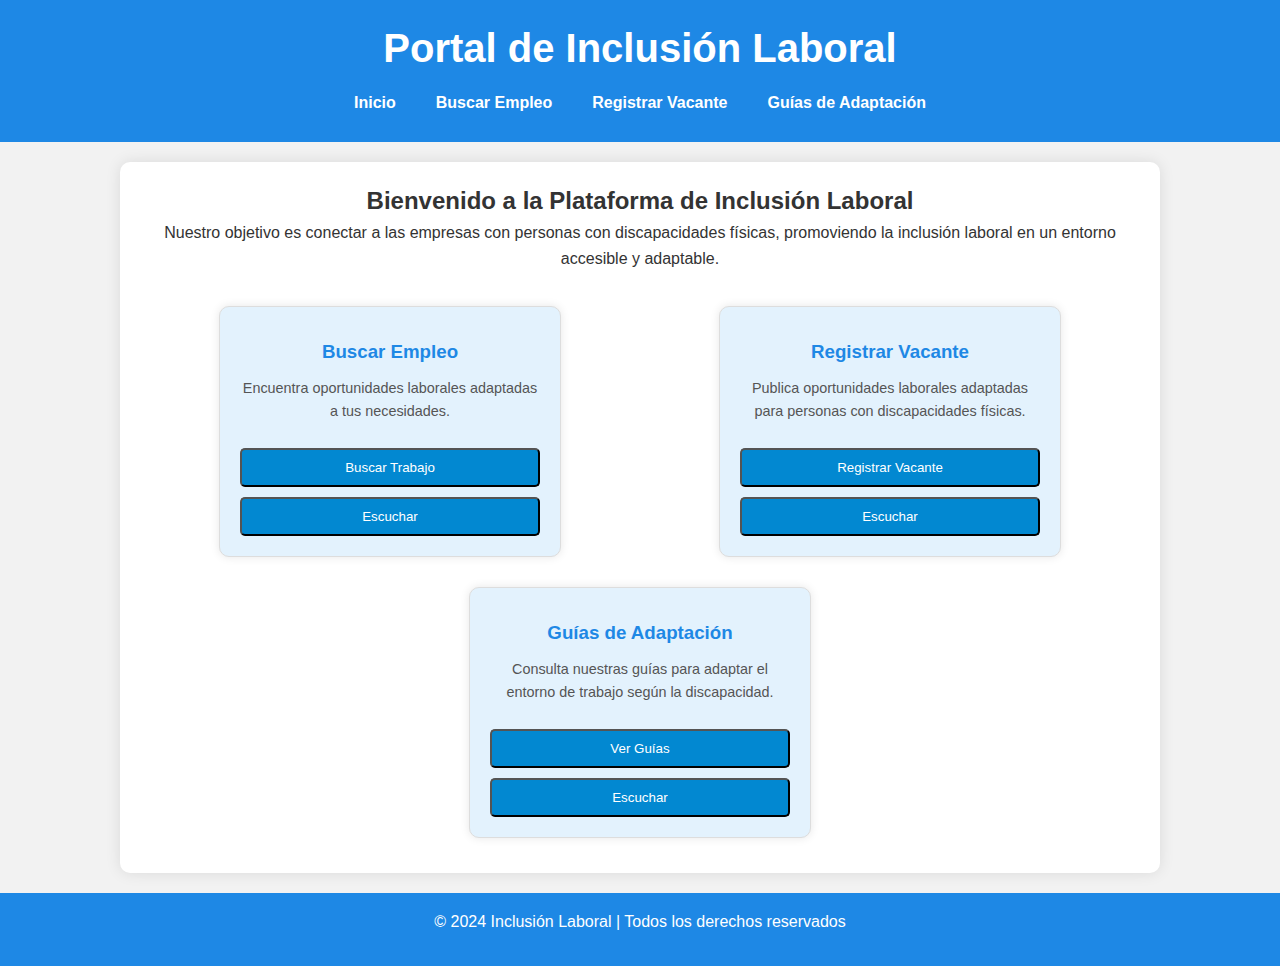
<file: index.html>
<!DOCTYPE html>
<html lang="es">
<head>
  <meta charset="UTF-8">
  <meta name="viewport" content="width=device-width, initial-scale=1.0">
  <title>Portal de Inclusión Laboral</title>
  <link rel="stylesheet" href="styles.css">
  <script src="scripts.js" defer></script>
</head>
<body>
  <!-- Encabezado de la página -->
  <header>
    <h1>Portal de Inclusión Laboral</h1>
    <nav>
      <ul class="navbar">
        <li><a href="#" onclick="showSection('options')">Inicio</a></li>
        <li><a href="#" onclick="showSection('search-jobs')">Buscar Empleo</a></li>
        <li><a href="#" onclick="showSection('post-vacancy')">Registrar Vacante</a></li>
        <li><a href="#" onclick="showSection('resources')">Guías de Adaptación</a></li>
      </ul>
    </nav>
  </header>

  <!-- Sección principal con las tres opciones -->
  <section id="options" class="main-section">
    <div class="welcome">
      <h2>Bienvenido a la Plataforma de Inclusión Laboral</h2>
      <p>Nuestro objetivo es conectar a las empresas con personas con discapacidades físicas, promoviendo la inclusión laboral en un entorno accesible y adaptable.</p>
    </div>
    <div class="options-container">
      <!-- Opción Buscar Empleo -->
      <div class="option-card">
        <h3>Buscar Empleo</h3>
        <p>Encuentra oportunidades laborales adaptadas a tus necesidades.</p>
        <div class="buttons">
          <button class="btn" onclick="showSection('search-jobs')">Buscar Trabajo</button>
          <button class="btn" onclick="readText('Buscar Empleo. Encuentra oportunidades laborales adaptadas a tus necesidades.')">Escuchar</button>
        </div>
      </div>

      <!-- Opción Registrar Vacante -->
      <div class="option-card">
        <h3>Registrar Vacante</h3>
        <p>Publica oportunidades laborales adaptadas para personas con discapacidades físicas.</p>
        <div class="buttons">
          <button class="btn" onclick="showSection('post-vacancy')">Registrar Vacante</button>
          <button class="btn" onclick="readText('Registrar Vacante. Publica oportunidades laborales adaptadas para personas con discapacidades físicas.')">Escuchar</button>
        </div>
      </div>

      <!-- Opción Guías de Adaptación -->
      <div class="option-card">
        <h3>Guías de Adaptación</h3>
        <p>Consulta nuestras guías para adaptar el entorno de trabajo según la discapacidad.</p>
        <div class="buttons">
          <button class="btn" onclick="showSection('resources')">Ver Guías</button>
          <button class="btn" onclick="readText('Guías de Adaptación. Consulta nuestras guías para adaptar el entorno de trabajo según la discapacidad.')">Escuchar</button>
        </div>
      </div>
    </div>
  </section>

  <!-- Sección para buscar empleo -->
  <section id="search-jobs" class="main-section" style="display: none;">
    <h2>Buscar Empleo</h2>
    <form id="job-search-form">
      <label for="search-title">Título del Empleo:</label>
      <input type="text" id="search-title" placeholder="Ej. Recepcionista">
      <label for="search-location">Ubicación:</label>
      <input type="text" id="search-location" placeholder="Ej. Santiago">
      <div class="buttons">
        <button type="button" class="btn" onclick="searchJobs()">Buscar</button>
        <button class="btn" onclick="readText('Buscar Empleo. Ingresa el título del empleo y la ubicación para encontrar oportunidades laborales.')">Escuchar</button>
      </div>
    </form>
    <div id="search-results">
      <h3>Resultados de Búsqueda:</h3>
      <ul id="results-list">
        <!-- Los resultados de búsqueda aparecerán aquí -->
      </ul>
    </div>
  </section>

  <!-- Sección para registrar vacantes -->
  <section id="post-vacancy" class="main-section" style="display: none;">
    <h2>Registrar una Vacante</h2>
    <p>Las empresas pueden publicar sus vacantes de empleo adaptadas para personas con discapacidad física.</p>
    <form id="vacancy-form">
      <label for="company-name">Nombre de la Empresa:</label>
      <input type="text" id="company-name" placeholder="Ej. ABC Corp" required>
      <label for="job-title">Título del Empleo:</label>
      <input type="text" id="job-title" placeholder="Ej. Recepcionista, Analista" required>
      <label for="job-location">Ubicación:</label>
      <input type="text" id="job-location" placeholder="Ej. Santiago, Chile" required>
      <label for="job-description">Descripción del Trabajo:</label>
      <textarea id="job-description" rows="4" placeholder="Descripción del empleo y requisitos" required></textarea>
      <div class="buttons">
        <button type="submit" class="btn">Registrar Vacante</button>
        <button type="button" class="btn" onclick="readText('Registrar Vacante. Ingresa el nombre de la empresa, el título del empleo, la ubicación y la descripción del trabajo para registrar una vacante nueva.')">Escuchar</button>
      </div>
    </form>
  </section>

  <!-- Sección de guías para empresas -->
  <section id="resources" class="main-section" style="display: none;">
    <h2>Guías de Adaptación para Empresas</h2>
    <p>Consulta nuestras guías para adaptar el entorno de trabajo según la discapacidad.</p>
    <div class="buttons">
      <button class="btn" onclick="readText('Guías de Adaptación. Consulta nuestras guías para adaptar el entorno de trabajo según la discapacidad.')">Escuchar</button>
    </div>
    <div class="guides-container">
      <div class="guide-card">
        <h3>Adaptación para Discapacidad Motora</h3>
        <a href="guia-motora.html" class="btn">Ver Guía</a>
      </div>
      <div class="guide-card">
        <h3>Adaptación para Discapacidad Visual</h3>
        <a href="guia-visual.html" class="btn">Ver Guía</a>
      </div>
      <div class="guide-card">
        <h3>Adaptación para Discapacidad Auditiva</h3>
        <a href="guia-auditiva.html" class="btn">Ver Guía</a>
      </div>
    </div>
  </section>

  <!-- Pie de página -->
  <footer>
    <p>© 2024 Inclusión Laboral | Todos los derechos reservados</p>
  </footer>
</body>
</html>
</file>
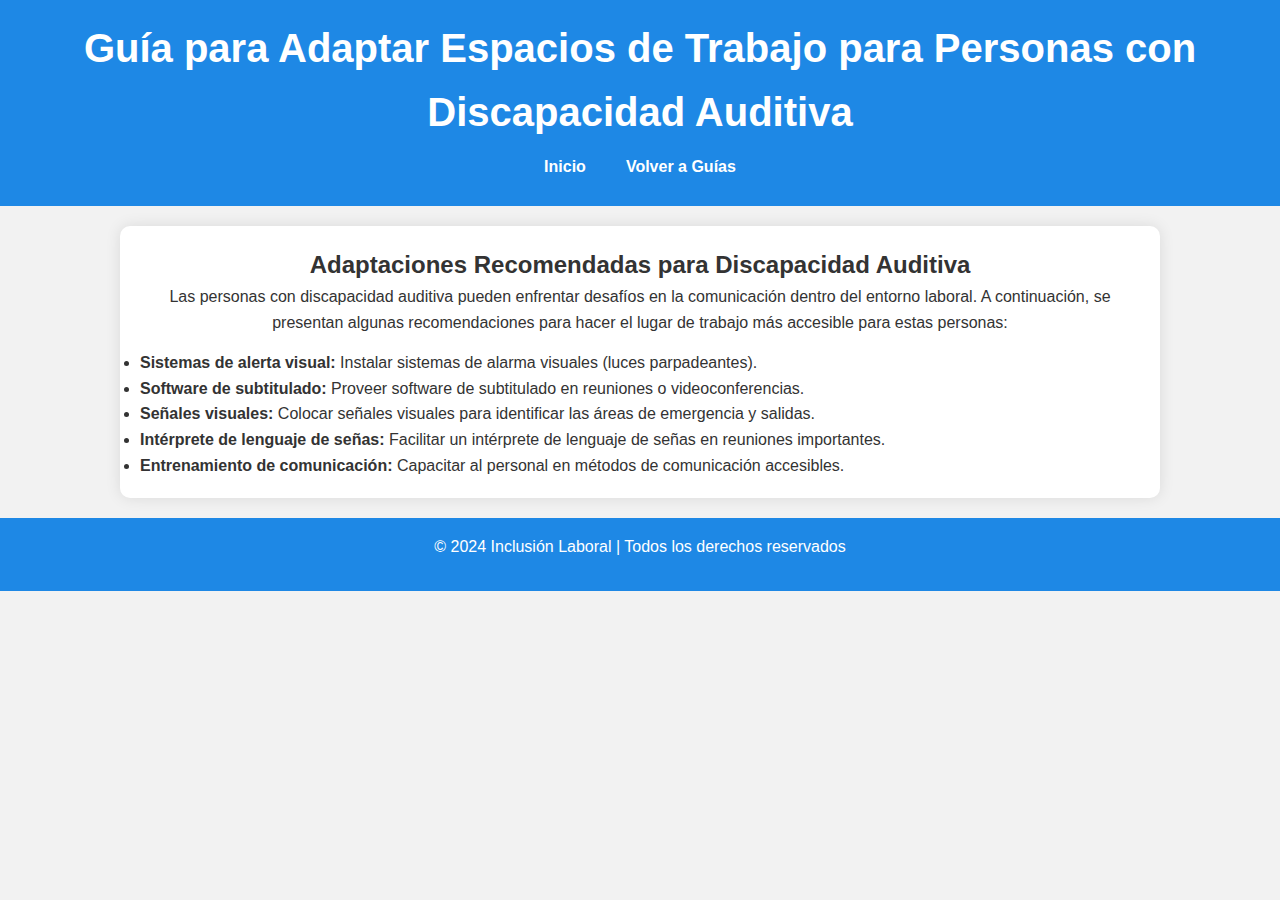
<file: guia-auditiva.html>
<!DOCTYPE html>
<html lang="es">
<head>
  <meta charset="UTF-8">
  <meta name="viewport" content="width=device-width, initial-scale=1.0">
  <title>Guía para Adaptación Auditiva</title>
  <link rel="stylesheet" href="styles.css">
</head>
<body>
  <header>
    <h1>Guía para Adaptar Espacios de Trabajo para Personas con Discapacidad Auditiva</h1>
    <nav>
      <ul class="navbar">
        <li><a href="index.html">Inicio</a></li>
        <li><a href="index.html#resources">Volver a Guías</a></li>
      </ul>
    </nav>
  </header>
  
  <section class="main-section">
    <h2>Adaptaciones Recomendadas para Discapacidad Auditiva</h2>
    <p>Las personas con discapacidad auditiva pueden enfrentar desafíos en la comunicación dentro del entorno laboral. A continuación, se presentan algunas recomendaciones para hacer el lugar de trabajo más accesible para estas personas:</p>

    <ul>
      <li><strong>Sistemas de alerta visual:</strong> Instalar sistemas de alarma visuales (luces parpadeantes).</li>
      <li><strong>Software de subtitulado:</strong> Proveer software de subtitulado en reuniones o videoconferencias.</li>
      <li><strong>Señales visuales:</strong> Colocar señales visuales para identificar las áreas de emergencia y salidas.</li>
      <li><strong>Intérprete de lenguaje de señas:</strong> Facilitar un intérprete de lenguaje de señas en reuniones importantes.</li>
      <li><strong>Entrenamiento de comunicación:</strong> Capacitar al personal en métodos de comunicación accesibles.</li>
    </ul>
  </section>

  <footer>
    <p>© 2024 Inclusión Laboral | Todos los derechos reservados</p>
  </footer>
</body>
</html>
</file>
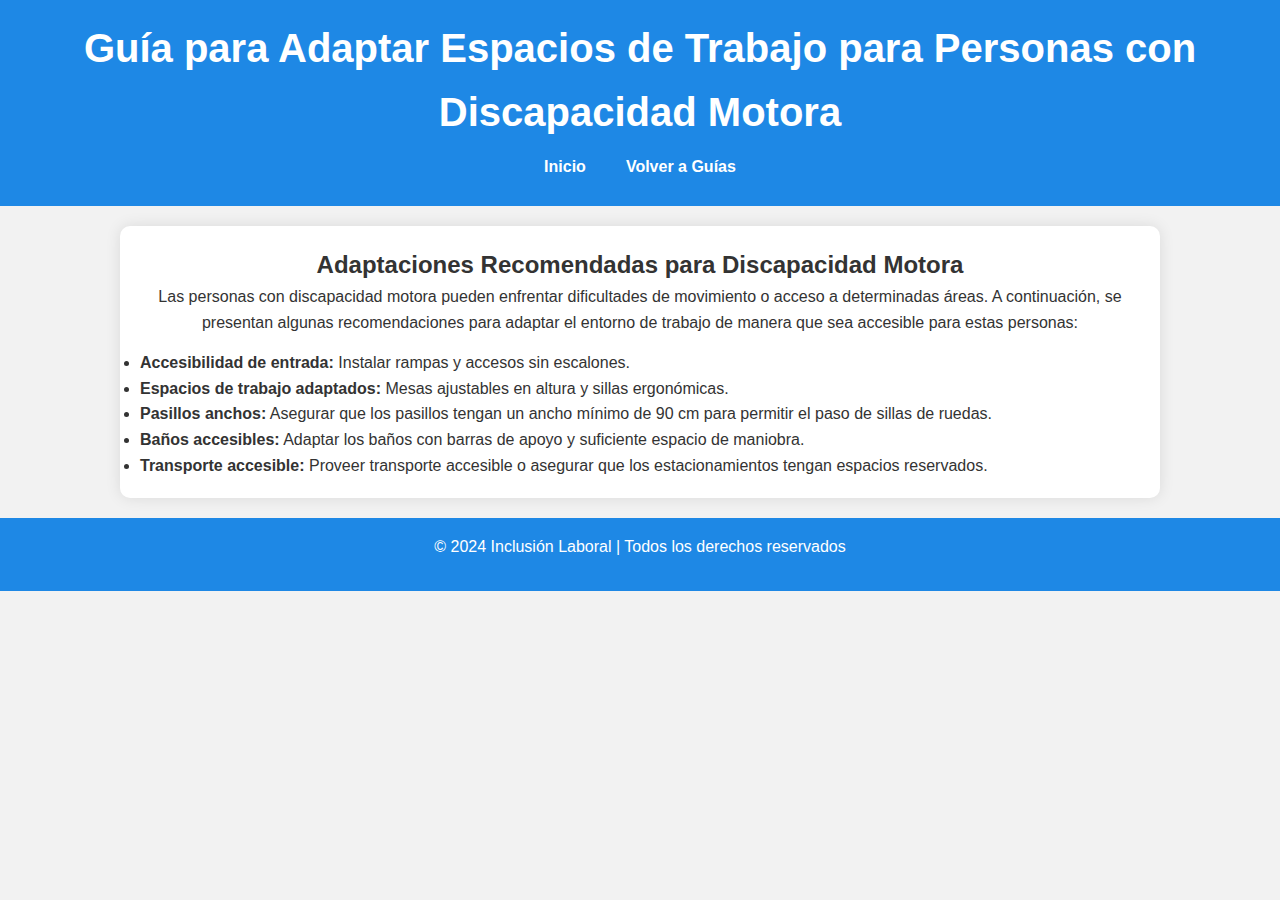
<file: guia-motora.html>
<!DOCTYPE html>
<html lang="es">
<head>
  <meta charset="UTF-8">
  <meta name="viewport" content="width=device-width, initial-scale=1.0">
  <title>Guía para Adaptación Motora</title>
  <link rel="stylesheet" href="styles.css">
</head>
<body>
  <header>
    <h1>Guía para Adaptar Espacios de Trabajo para Personas con Discapacidad Motora</h1>
    <nav>
      <ul class="navbar">
        <li><a href="index.html">Inicio</a></li>
        <li><a href="index.html#resources">Volver a Guías</a></li>
      </ul>
    </nav>
  </header>
  
  <section class="main-section">
    <h2>Adaptaciones Recomendadas para Discapacidad Motora</h2>
    <p>Las personas con discapacidad motora pueden enfrentar dificultades de movimiento o acceso a determinadas áreas. A continuación, se presentan algunas recomendaciones para adaptar el entorno de trabajo de manera que sea accesible para estas personas:</p>

    <ul>
      <li><strong>Accesibilidad de entrada:</strong> Instalar rampas y accesos sin escalones.</li>
      <li><strong>Espacios de trabajo adaptados:</strong> Mesas ajustables en altura y sillas ergonómicas.</li>
      <li><strong>Pasillos anchos:</strong> Asegurar que los pasillos tengan un ancho mínimo de 90 cm para permitir el paso de sillas de ruedas.</li>
      <li><strong>Baños accesibles:</strong> Adaptar los baños con barras de apoyo y suficiente espacio de maniobra.</li>
      <li><strong>Transporte accesible:</strong> Proveer transporte accesible o asegurar que los estacionamientos tengan espacios reservados.</li>
    </ul>
  </section>

  <footer>
    <p>© 2024 Inclusión Laboral | Todos los derechos reservados</p>
  </footer>
</body>
</html>
</file>
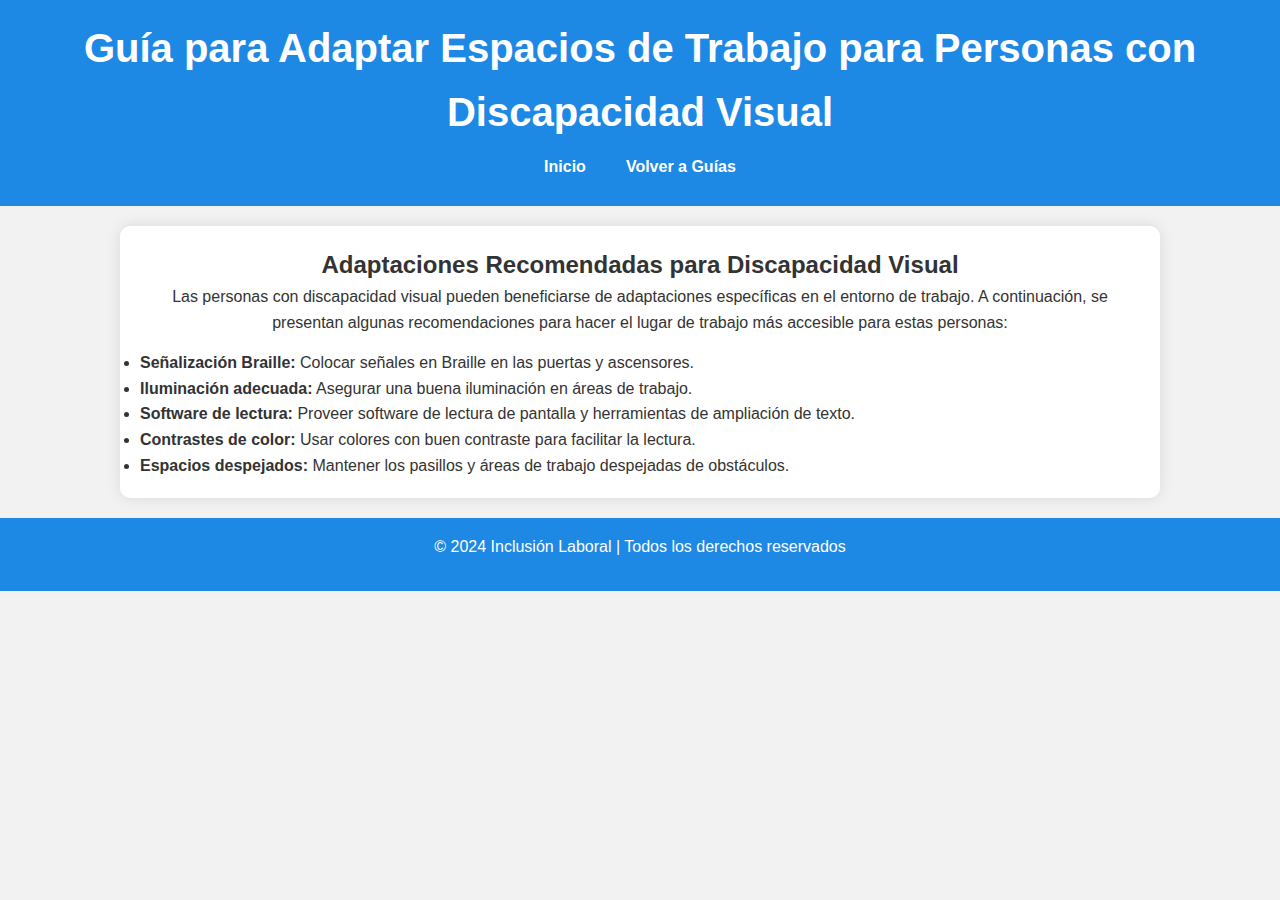
<file: guia-visual.html>
<!DOCTYPE html>
<html lang="es">
<head>
  <meta charset="UTF-8">
  <meta name="viewport" content="width=device-width, initial-scale=1.0">
  <title>Guía para Adaptación Visual</title>
  <link rel="stylesheet" href="styles.css">
</head>
<body>
  <header>
    <h1>Guía para Adaptar Espacios de Trabajo para Personas con Discapacidad Visual</h1>
    <nav>
      <ul class="navbar">
        <li><a href="index.html">Inicio</a></li>
        <li><a href="index.html#resources">Volver a Guías</a></li>
      </ul>
    </nav>
  </header>
  
  <section class="main-section">
    <h2>Adaptaciones Recomendadas para Discapacidad Visual</h2>
    <p>Las personas con discapacidad visual pueden beneficiarse de adaptaciones específicas en el entorno de trabajo. A continuación, se presentan algunas recomendaciones para hacer el lugar de trabajo más accesible para estas personas:</p>

    <ul>
      <li><strong>Señalización Braille:</strong> Colocar señales en Braille en las puertas y ascensores.</li>
      <li><strong>Iluminación adecuada:</strong> Asegurar una buena iluminación en áreas de trabajo.</li>
      <li><strong>Software de lectura:</strong> Proveer software de lectura de pantalla y herramientas de ampliación de texto.</li>
      <li><strong>Contrastes de color:</strong> Usar colores con buen contraste para facilitar la lectura.</li>
      <li><strong>Espacios despejados:</strong> Mantener los pasillos y áreas de trabajo despejadas de obstáculos.</li>
    </ul>
  </section>

  <footer>
    <p>© 2024 Inclusión Laboral | Todos los derechos reservados</p>
  </footer>
</body>
</html>
</file>
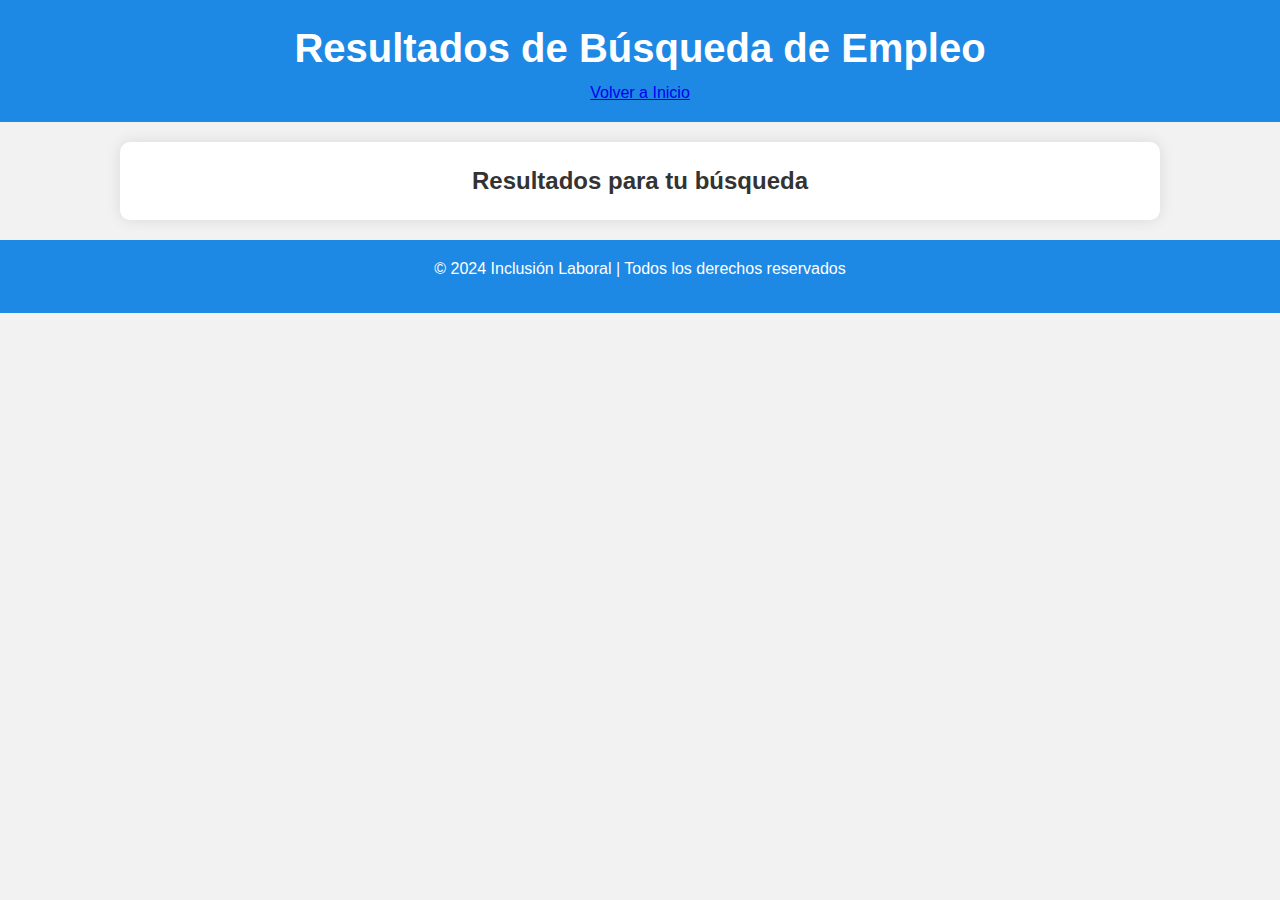
<file: resultados.html>
<!DOCTYPE html>
<html lang="es">
<head>
  <meta charset="UTF-8">
  <meta name="viewport" content="width=device-width, initial-scale=1.0">
  <title>Resultados de Búsqueda</title>
  <link rel="stylesheet" href="styles.css">
  <script src="scripts.js" defer></script>
</head>
<body>
  <header>
    <h1>Resultados de Búsqueda de Empleo</h1>
    <nav>
      <a href="index.html">Volver a Inicio</a>
    </nav>
  </header>

  <section class="main-section">
    <h2>Resultados para tu búsqueda</h2>
    <ul id="results-list">
      <!-- Los resultados de búsqueda se generarán aquí -->
    </ul>
  </section>

  <footer>
    <p>© 2024 Inclusión Laboral | Todos los derechos reservados</p>
  </footer>
</body>
</html>
</file>
<file: styles.css>
/* Estilos base */
body, h1, h2, h3, p, a, li, ul {
  margin: 0;
  padding: 0;
  font-family: 'Arial', sans-serif;
}

body {
  background: #f2f2f2;
  color: #333;
  line-height: 1.6;
}

/* Encabezado */
header {
  background: #1e88e5; /* Color azul para el encabezado */
  color: #ffffff;
  padding: 1em 0;
  text-align: center;
}

header h1 {
  font-size: 2.5em;
  margin: 0;
}

.navbar {
  display: flex;
  justify-content: center;
  list-style: none;
  padding: 10px 0;
}

.navbar li {
  margin: 0 20px;
}

.navbar a {
  color: #ffffff;
  text-decoration: none;
  font-weight: bold;
  transition: color 0.3s ease;
}

.navbar a:hover {
  color: #ffc107;
}

/* Sección principal */
.main-section {
  margin: 20px auto;
  max-width: 1000px;
  padding: 20px;
  background: #ffffff;
  border-radius: 10px;
  box-shadow: 0px 0px 15px rgba(0, 0, 0, 0.1);
}

h2 {
  text-align: center;
  color: #333;
}

p {
  margin-bottom: 15px;
  text-align: center;
}

/* Opciones principales */
.options-container {
  display: flex;
  justify-content: space-around;
  flex-wrap: wrap;
  margin-top: 20px;
}

.option-card {
  background: #e3f2fd; /* Fondo azul claro */
  border: 1px solid #ddd;
  border-radius: 10px;
  text-align: center;
  padding: 20px;
  width: 30%;
  margin: 15px;
  box-shadow: 0px 0px 10px rgba(0, 0, 0, 0.1);
  transition: transform 0.3s ease, box-shadow 0.3s ease;
}

.option-card:hover {
  transform: translateY(-5px);
  box-shadow: 0px 0px 15px rgba(0, 0, 0, 0.3);
}

.option-card h3 {
  margin: 10px 0;
  color: #1e88e5;
}

.option-card p {
  font-size: 0.9em;
  color: #555;
}

/* Botones */
.btn {
  display: inline-block;
  background: #0288d1; /* Azul para los botones */
  color: #ffffff;
  padding: 10px 20px;
  margin-top: 10px;
  text-decoration: none;
  border-radius: 5px;
  transition: background 0.3s ease;
}

.btn:hover {
  background: #0277bd;
}

/* Formularios */
form {
  margin: 20px 0;
  display: flex;
  flex-direction: column;
}

label, input, textarea, select {
  margin: 5px 0;
}

input, textarea, select {
  padding: 10px;
  border: 1px solid #ddd;
  border-radius: 5px;
}

input:focus, textarea:focus, select:focus {
  outline: none;
  border-color: #0288d1;
  box-shadow: 0px 0px 5px rgba(2, 136, 209, 0.5);
}

button.btn {
  width: 100%;
  cursor: pointer;
}

/* Sección de resultados */
#results-list {
  list-style: none;
  padding: 0;
}

#results-list li {
  background: #eeeeee;
  border: 1px solid #ddd;
  margin: 10px 0;
  padding: 15px;
  border-radius: 5px;
  transition: transform 0.3s ease, box-shadow 0.3s ease;
}

#results-list li:hover {
  transform: translateY(-3px);
  box-shadow: 0px 0px 10px rgba(0, 0, 0, 0.1);
}

/* Guías */
.guides-container {
  display: flex;
  justify-content: space-around;
  margin-top: 20px;
}

.guide-card {
  background: #e0f7fa;
  border: 1px solid #ddd;
  border-radius: 10px;
  text-align: center;
  padding: 20px;
  width: 30%;
  margin: 15px;
  box-shadow: 0px 0px 10px rgba(0, 0, 0, 0.1);
}

.guide-card h3 {
  color: #333;
}

footer {
  background: #1e88e5;
  color: #ffffff;
  text-align: center;
  padding: 1em;
}
</file>
